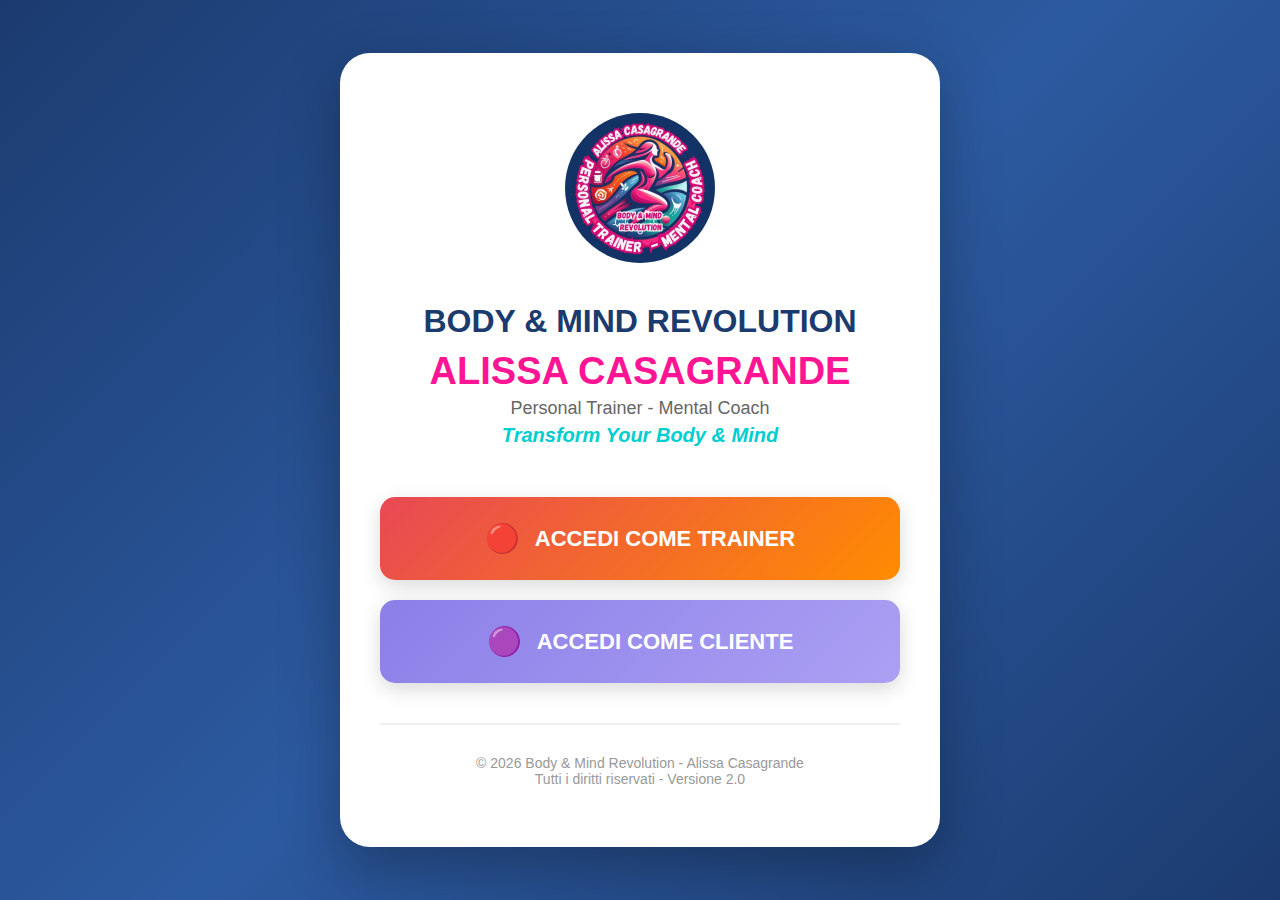
<file: index.html>
<!DOCTYPE html>
<html lang="it">
<head>
    <meta charset="UTF-8">
    <meta name="viewport" content="width=device-width, initial-scale=1.0">
    <title>PT Flow Premium - Alissa Casagrande</title>
    <style>
        * {
            margin: 0;
            padding: 0;
            box-sizing: border-box;
        }

        body {
            font-family: 'Segoe UI', Tahoma, Geneva, Verdana, sans-serif;
            background: linear-gradient(135deg, #1B3B6F 0%, #2C5AA0 50%, #1B3B6F 100%);
            min-height: 100vh;
            display: flex;
            justify-content: center;
            align-items: center;
            padding: 20px;
        }

        .splash-container {
            background: white;
            border-radius: 30px;
            box-shadow: 0 20px 60px rgba(0, 0, 0, 0.3);
            padding: 60px 40px;
            max-width: 600px;
            width: 100%;
            text-align: center;
            animation: fadeIn 0.6s ease-out;
        }

        @keyframes fadeIn {
            from {
                opacity: 0;
                transform: translateY(30px);
            }
            to {
                opacity: 1;
                transform: translateY(0);
            }
        }

        .logo {
            font-size: 80px;
            margin-bottom: 20px;
            animation: pulse 2s infinite;
        }

        @keyframes pulse {
            0%, 100% {
                transform: scale(1);
            }
            50% {
                transform: scale(1.1);
            }
        }

        h1 {
            color: #1B3B6F;
            font-size: 32px;
            font-weight: 700;
            margin-bottom: 10px;
            line-height: 1.2;
        }

        .brand-name {
            color: #FF1493;
            font-size: 38px;
            font-weight: 800;
            margin-bottom: 5px;
        }

        .subtitle {
            color: #666;
            font-size: 18px;
            margin-bottom: 5px;
            font-weight: 500;
        }

        .tagline {
            color: #00CED1;
            font-size: 20px;
            font-weight: 600;
            margin-bottom: 50px;
            font-style: italic;
        }

        .button-container {
            display: flex;
            flex-direction: column;
            gap: 20px;
        }

        .access-button {
            display: flex;
            align-items: center;
            justify-content: center;
            gap: 15px;
            padding: 25px 40px;
            font-size: 22px;
            font-weight: 700;
            border: none;
            border-radius: 15px;
            cursor: pointer;
            text-decoration: none;
            transition: all 0.3s ease;
            box-shadow: 0 6px 20px rgba(0, 0, 0, 0.15);
        }

        .access-button:hover {
            transform: translateY(-3px);
            box-shadow: 0 10px 30px rgba(0, 0, 0, 0.25);
        }

        .access-button:active {
            transform: translateY(0);
        }

        .trainer-button {
            background: linear-gradient(135deg, #E84855 0%, #FF8C00 100%);
            color: white;
        }

        .trainer-button:hover {
            background: linear-gradient(135deg, #FF1744 0%, #FFA726 100%);
        }

        .client-button {
            background: linear-gradient(135deg, #8B7FE8 0%, #ABA0F3 100%);
            color: white;
        }

        .client-button:hover {
            background: linear-gradient(135deg, #9575CD 0%, #B39DDB 100%);
        }

        .icon {
            font-size: 28px;
        }

        .footer {
            margin-top: 40px;
            padding-top: 30px;
            border-top: 2px solid #eee;
            color: #999;
            font-size: 14px;
        }

        @media (max-width: 600px) {
            .splash-container {
                padding: 40px 25px;
            }

            h1 {
                font-size: 24px;
            }

            .brand-name {
                font-size: 28px;
            }

            .subtitle {
                font-size: 16px;
            }

            .tagline {
                font-size: 16px;
                margin-bottom: 35px;
            }

            .access-button {
                padding: 20px 30px;
                font-size: 18px;
            }

            .logo {
                font-size: 60px;
            }
        }
    </style>
</head>
<body>
    <div class="splash-container">
        <div class="logo"><img src="images/logo-alissa.png" alt="Alissa Casagrande" style="width: 150px; height: 150px; border-radius: 50%;"></div>
        
        <h1>BODY & MIND REVOLUTION</h1>
        <div class="brand-name">ALISSA CASAGRANDE</div>
        <div class="subtitle">Personal Trainer - Mental Coach</div>
        <div class="tagline">Transform Your Body & Mind</div>

        <div class="button-container">
            <a href="trainer.html" class="access-button trainer-button">
                <span class="icon">🔴</span>
                <span>ACCEDI COME TRAINER</span>
            </a>

            <a href="cliente.html" class="access-button client-button">
                <span class="icon">🟣</span>
                <span>ACCEDI COME CLIENTE</span>
            </a>
        </div>

        <div class="footer">
            © 2026 Body & Mind Revolution - Alissa Casagrande<br>
            Tutti i diritti riservati - Versione 2.0
        </div>
    </div>
</body>
</html>
</file>
